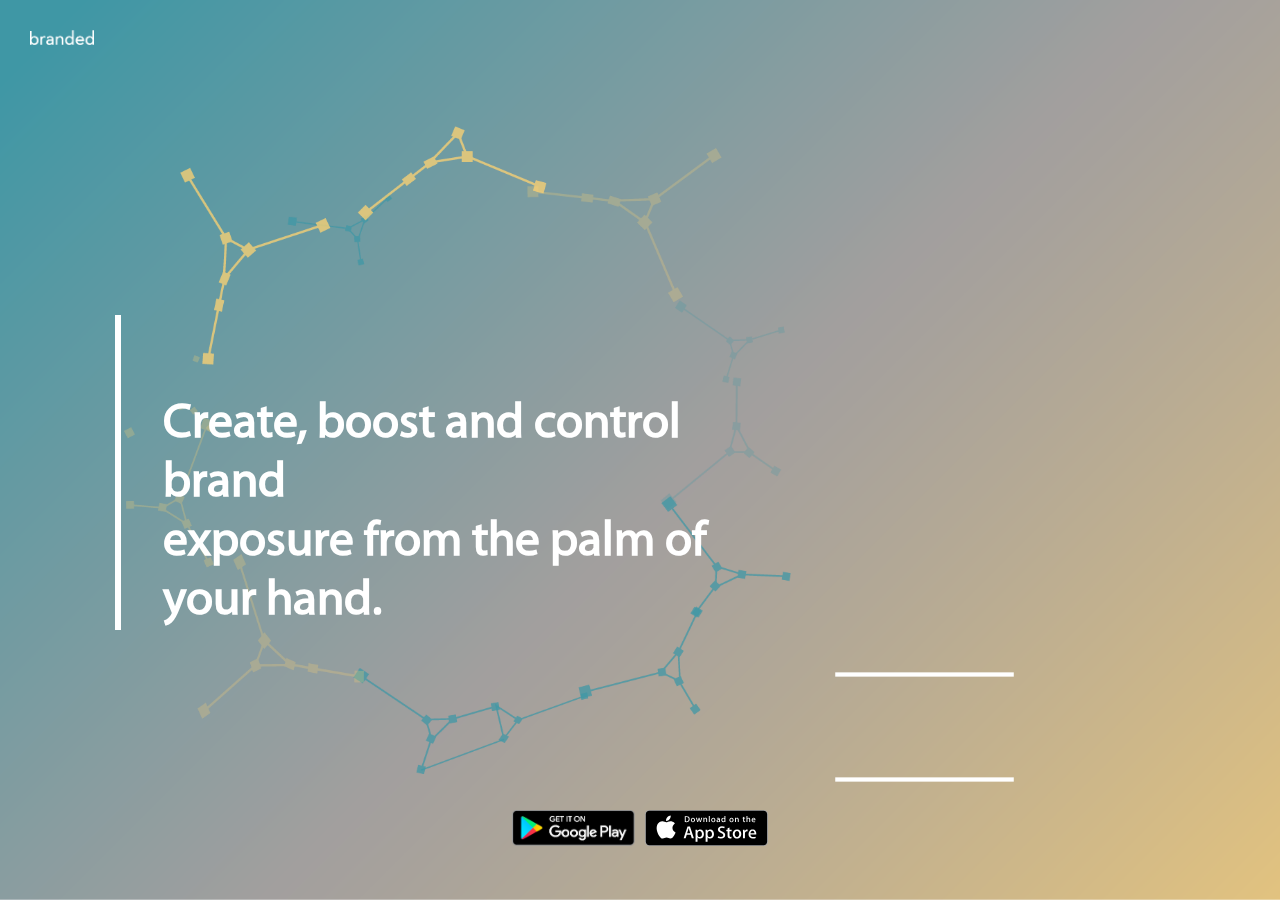
<file: index.html>
<head>
	<title>Branded App</title>
	<link rel="shortcut icon" href="img/favicon.png" type="favicon/png" />
	<meta charset="UTF-8">
	<script type="text/javascript">
		var w= window.innerWidth;
		var h=window.innerHeight;
		if (w<h) {
			document.location = "mobile.html";
		}
		setInterval(function(){
			var w= window.innerWidth;
			var h=window.innerHeight;
			if (w<h) {
				document.location = "mobile.html";
			}
				
		},500)
	</script>
	<meta name="pinterest" content="nopin" />
	<link rel="stylesheet" type="text/css" href="brandedapp.css">
	<script src="brandedapp.js"></script>
</head>
<body onLoad="onLaunch()">
	<div class = "header">
		<img src="img/logo.png" class = "logo" >
			<div id = "text">
				<img src = "img/bar.png" class = "bar">
				<h1 id = "slotext">Create, boost and control brand</br> exposure from the palm of your hand.</h1>
			</div>
			<img src = "img/design.png" class = "design">


		<div class = "right">
					 <button type="button"class="imgbtn" ><img src = "screens/screen1p.png" onclick="phoneClick(1); return false;" id="p1" class = "phone"> </button>
					 <button type="button"class="imgbtn" ><img src = "screens/screen2p.png" onclick="phoneClick(2); return false;"id="p2" class = "phone"> </button>
					 <button type="button"class="imgbtn" ><img src = "screens/screen3p.png" onclick="phoneClick(3); return false;" id="p3" class = "phone"> </button>
					 <button type="button"class="imgbtn" ><img src = "screens/screen4p.png" onclick="phoneClick(4); return false;" id="p4" class = "phone"> </button>
			<div class = "info">
				<img src = "img/horizontalBar.png" id = "topbar">
					<h4 id ="infotext" ></h4>
				<img src = "img/horizontalBar.png" id = "bottombar">
			</div>
			
		</div>

	</div>
	<div class = "buttons">
		<a href="https://itunes.apple.com/ie/genre/ios/id36?mt=8" >
			<img src="img/Download_on_the_App_Store_Badge_US-UK_135x40.svg" class = "apple" >
		</a>
		<a href="https://play.google.com/store?hl=en">
			<img src="img/en_badge_web_generic.png" class = "google">
		</a>
	</div>		
</body>
</file>
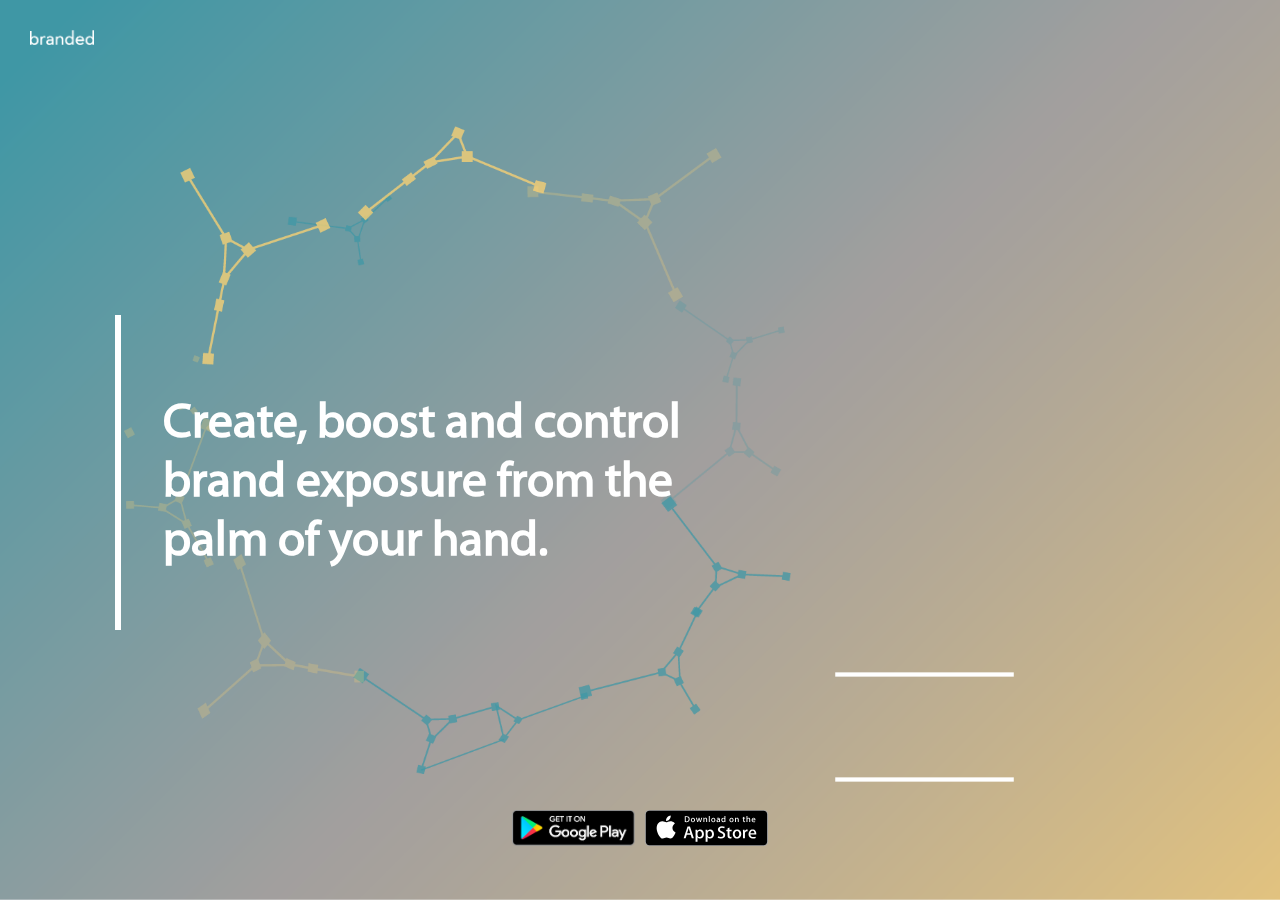
<file: brandedapp.html>
<head>
	<title>Branded App</title>
	<meta charset="UTF-8">
	<script type="text/javascript">
		var w= window.innerWidth;
		var h=window.innerHeight;
		if (h>w) {
			document.location = "mobile.html";
		}
	</script>
	<meta name="pinterest" content="nopin" />
	<link rel="stylesheet" type="text/css" href="brandedapp.css">
	<script src="brandedapp.js"></script>
</head>
<body onLoad="onLaunch()">
	<div class = "header">
		<img src="img/logo.png" class = "logo" >
			<div id = "text">
				<img src = "img/bar.png" class = "bar">
				<h1 id = "slotext">Create, boost and control brand exposure from the palm of your hand.</h1>
			</div>
			<img src = "img/design.png" class = "design">


		<div class = "right">
					 <button type="button"class="imgbtn" ><img src = "screens/screen1p.png" onclick="phoneClick(1); return false;" id="p1" class = "phone"> </button>
					 <button type="button"class="imgbtn" ><img src = "screens/screen2p.png" onclick="phoneClick(2); return false;"id="p2" class = "phone"> </button>
					 <button type="button"class="imgbtn" ><img src = "screens/screen3p.png" onclick="phoneClick(3); return false;" id="p3" class = "phone"> </button>
					 <button type="button"class="imgbtn" ><img src = "screens/screen4p.png" onclick="phoneClick(4); return false;" id="p4" class = "phone"> </button>
			<div class = "info">
				<img src = "img/horizontalBar.png" id = "topbar">
					<h4 id ="infotext" ></h4>
				<img src = "img/horizontalBar.png" id = "bottombar">
			</div>
			
		</div>

	</div>
	<div class = "buttons">
		<a href="https://itunes.apple.com/ie/genre/ios/id36?mt=8" >
			<img src="img/Download_on_the_App_Store_Badge_US-UK_135x40.svg" class = "apple" >
		</a>
		<a href="https://play.google.com/store?hl=en">
			<img src="img/en_badge_web_generic.png" class = "google">
		</a>
	</div>		
</body>
</file>
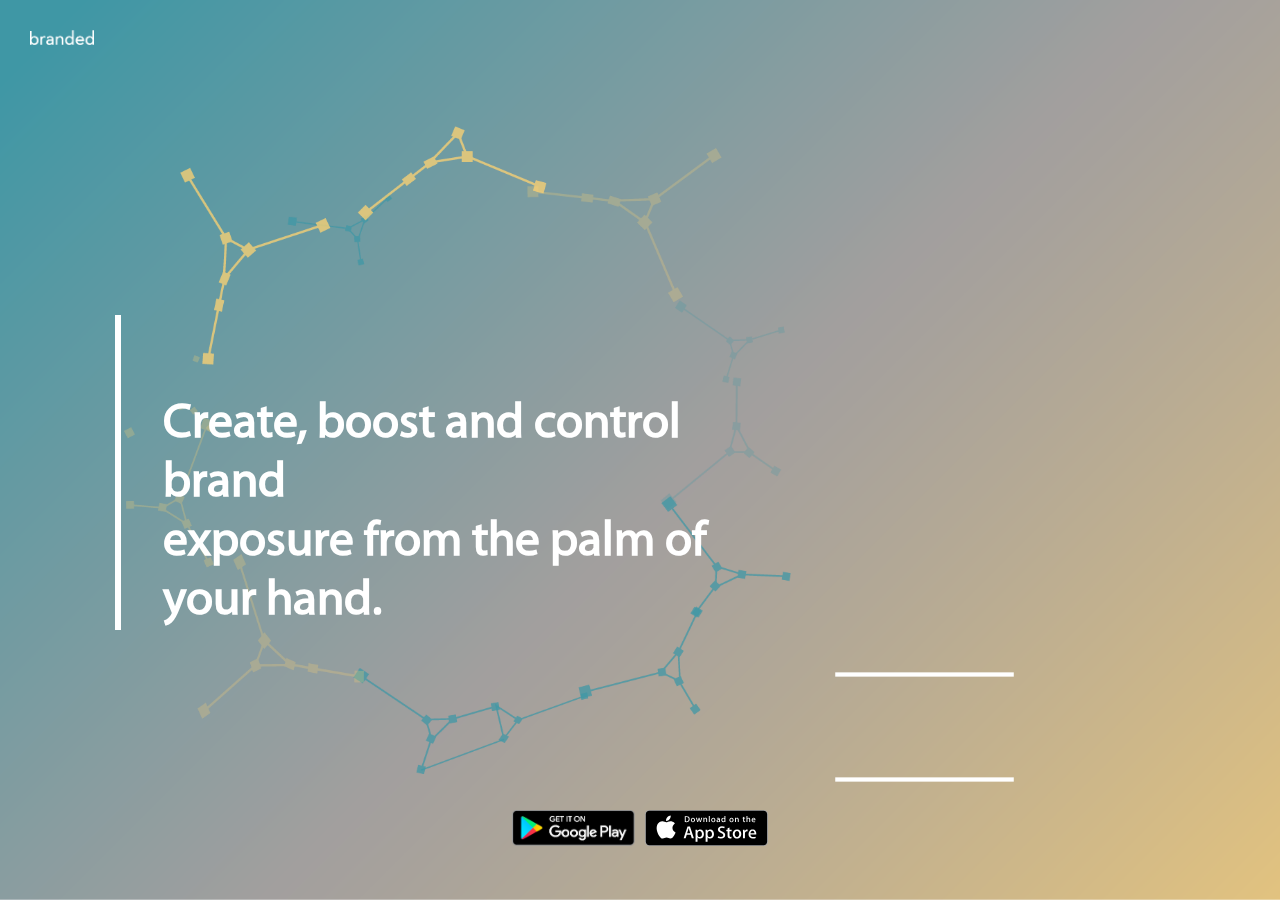
<file: mobile.html>
<head>
	<title>Branded App</title>
	<link rel="shortcut icon" href="img/favicon.png" type="favicon/png" />
	<meta charset="UTF-8">
	<script type="text/javascript">
		var w= window.innerWidth;
		var h=window.innerHeight;
		if (h<w) {
			document.location = "index.html";
		}
		setInterval(function(){
			var w= window.innerWidth;
			var h=window.innerHeight;
			if (h<w) {
				document.location = "index.html";
			}
				
		},500)
		
	</script>
	<link rel="stylesheet" type="text/css" href="mobile.css">

</head>
<body>
	<div id="container">
		<div class = "layer1">
			<div class = "logo">
				<img src ="img/toplogo.png" id ="toplogo">
			</div>
			<div class = "slo">
				<p id="slogant">Control Brand exposure from the palm of your hand</p>	
			</div>
		</div>
		<div class = "layer2">
			<div class="phonediv">
				<img src ="screens/phone1m.png" class ="phone">
			</div>
			<div class = "ptext">
				<p class = "phonetext">Personalised Profile. You can now rate your top influencers.</p>
			</div>
		</div>
		<div class = "layer3">
			<div class="phonediv">
				<img src ="screens/phone2m.png" class ="phone">
			</div>
			<div class = "ptext">
				<p class = "phonetext">Formatted menu. Explore options with ease.</p>
			</div>
		</div>
		<div class = "layer4">
			<div class="phonediv">
				<img src ="screens/phone3m.png" class ="phone">
			</div>
			<div class = "ptext">
				<p class = "phonetext">Discover and connect with the right people to promote your brand.</p>
			</div>
		</div>
		<div class = "layer5">
			<div class="phonediv">
				<img src ="screens/phone4m.png" class ="phone">
			</div>
			<div class = "ptext">
				<p class = "phonetext">Beautiful grid listings, discover all of your contacts in one place at any time.</p>
			</div>
		</div>
			<div class = "layer6">
			<div class = "logo">
				<img src ="img/toplogo.png" id ="toplogo">
			</div>
			<div class = "slo">
				<p id="sloganb">Control Brand exposure from the palm of your hand</p>	
			</div>
			<div class = "buttons">
					<a href="https://itunes.apple.com/ie/genre/ios/id36?mt=8" >
					<img src="img/Download_on_the_App_Store_Badge_US-UK_135x40.svg" class = "apple" >
					</a>
					<a href="https://play.google.com/store?hl=en">
					<img src="img/en_badge_web_generic.png" class = "google">
					</a>
			</div>	
		</div>
			
	</div>
	<script type="text/javascript">
		var h=window.innerHeight;
		document.getElementById("container").style.height=h*4.75+"px";
		document.getElementById("body").style.height=h*4.75+"px";
	</script>
</body>
</file>
<file: brandedapp.css>
html,body{
	background-image: url("img/background.png");
	background-size: cover;
	padding:0;
	margin:0;
	height:100%;
	width:100%;
}
.header{
	
	background-size: 100%;
	height:90%;
	width:100%;
}
.slogan{
	position:absolute;
	height:40%;
	width:50%;
}
.right{
	position:absolute;
	top:0;
	right:5%;
	height:90%;
	width:40%;
}

.info{
	position:absolute;
	bottom:2%;
	left:8%;
	width:70%;
	height:15%;
}
.phones{
	width:70%;
	position: absolute;
	left:0;
}


@font-face {
    font-family: myriad;
    src: url(fonts/MyriadProRegular.ttf);
}
@font-face {
    font-family: larke;
    src: url(fonts/LarkeNeueThin.ttf);
}
#text{
	color: white;
	z-index: 1;
	width: 47%;
    height: 35%;
    position: absolute;
    left: 9%;
    top:35%;
    
}
#slotext{
	position:absolute;
	font-size:5.5vh;
	left: 0%;
	top:15%;
	width:93%;
	height:40%;
	transition: left 2s;
	font-family: myriad;
}
#infotext{
	color: white;
	font-size:2.3vh;
	padding-bottom: 7%;
	font-family: larke;
	opacity: 1;
	text-align: center;
	vertical-align: center;
	visibility: visible;
    transition:opacity 1s;
}
#topbar{
	width:50%;
	height:4%;
	position:absolute;
	left:25%;
	top:0%;
	transform:translate(0,0);
	will-change:transform;
	transition: transform 1s;
}
#bottombar{
	width:50%;
	height:4%;
	position:absolute;
	right:25%;
	bottom:10%;
	transform:translate(0,0);
	will-change:transform;
    transition: transform 1s;
}

img.phone{
	position: absolute;
	height:65%%;
}
#p1{
	left:0%;
	bottom:20%;
	z-index: 4;
	opacity: 0;
	height:70%;
	transition: height 2s,opacity 1s,left 2s,z-index 2s,bottom 2s;
}
#p2{
	left:15%;
	bottom:25%;
	z-index: 3;
	opacity: 0;
	height:60%;
	transition: height 2s,opacity 1s,left 2s,z-index 2s,bottom 2s;
}
#p3{
	left:30%;
	bottom:30%;
	z-index: 2;
	opacity: 0;
	height:40%;
	transition: height 2s,opacity 1s,left 2s,z-index 2s,bottom 2s;
}
#p4{
	left:40%;
	z-index: 1;
	opacity: 0;
	height:40%;
	transition: height 2s,opacity 1s,left 2s,z-index 2s,bottom 2s;
}
button.imgbtn {
    border:0;
     padding:0;
     outline:0;
    background:transparent.
}
img.bar{
	position: absolute;
    top: 0%;
	float: left;
	z-index: 1;
	height:100%;
}
img.design{
	position: absolute;
    top: 14%;
	float:left;
	height:72%; 
	-webkit-animation:spin 160s linear infinite;
    -moz-animation:spin 160s linear infinite;
    animation:spin 160s linear infinite;
}
@-moz-keyframes spin { 100% { -moz-transform: rotate(360deg); } }
@-webkit-keyframes spin { 100% { -webkit-transform: rotate(360deg); } }
@keyframes spin { 100% { -webkit-transform: rotate(360deg); transform:rotate(360deg); } }

img.logo{
	padding:30px;
	float:left;
	width:5%;
}
.buttons {
	background-size: 100%;
	height:10%;
	width:20%;
	margin: auto;
}
img.google{
	float: left;
	width:48%;
}
img.apple{
	float: right;
	width:48%;
}
</file>
<file: mobile.css>
body{
	width:100%;
	
	height:0px;
	padding: 0;
	margin:0;
	border-width: 0;
	z-index: 0;
}
#container{
	background-image: url("img/backgroundm.png");
	background-size: 100% 115%;
	height: 0px;
	width:100%;
}
.layer1{
	position: absolute;
	top:0%;
	overflow: hidden; 
	width:100%;
	height:100%;
	z-index:0;
}
.logo{
	width:70%;
	position: absolute;
	top:5%;
	left:15%;
	z-index:0;
}
.slo{
	height: 20vh;
	width:80%;
	position: absolute;
	bottom:25%;
	padding-left: 10%;

}
.layer2{
	position: absolute;
	background-image: url("img/blue.png");
	top:75%;
	width:90%;
	margin-left:5%;
	height:75%;
	border-width: 0;
	z-index:1;

}
.layer3{
	position: absolute;
	background-image: url("img/yellow.png");
	top:150%;
	width:90%;
	margin-left:5%;
	border-width: 0;
	height:75%;
	z-index:1;
}
.layer4{
	position: absolute;
	background-image: url("img/grey.png");
	top:225%;
	width:90%;
	margin-left:5%;
	border-width: 0;
	height:75%;
	z-index:1;
}
.layer5{
	position: absolute;
	background-image: url("img/yellow.png");
	top:300%;
	width:90%;
	margin-left:5%;
	border-width: 0;
	height:75%;
	z-index:1;
}
.layer6{
	position: absolute;
	top:375%;
	overflow: hidden; 
	width:100%;
	height:100%;
	z-index:0;
}
.phonediv{
	width:50%;
	position: absolute;
	bottom:0;
	border-width: 0;
	left:25%;

}
.ptext{
	padding-top: 7%;
	width:80%;
	margin:auto;
}
.buttons{
	width:90%;
	height:5%;
	position:absolute;
	top:90%;
	left:5%;
}
img.apple{
	width:48%;
	float:right;
}
img.google{
	width:48%;
	float:left;
}
p{
	font-size:5vw;
	font-family: larke;
	text-align: center;
}
p.phonetext{
	color:white;
	text-align: center;
}
img.phone{
	display: block;
	margin:auto;
	width:100%;
}
a{
	z-index:0;
}
#toplogo{
	width:100%;
	margin:auto;
	z-index: 0;
}
#slogant{
	color:white;
}
#sloganb{
	color:white;
}
@font-face {
    font-family: larke;
    src: url(fonts/LarkeNeueRegular.ttf);
}
</file>
